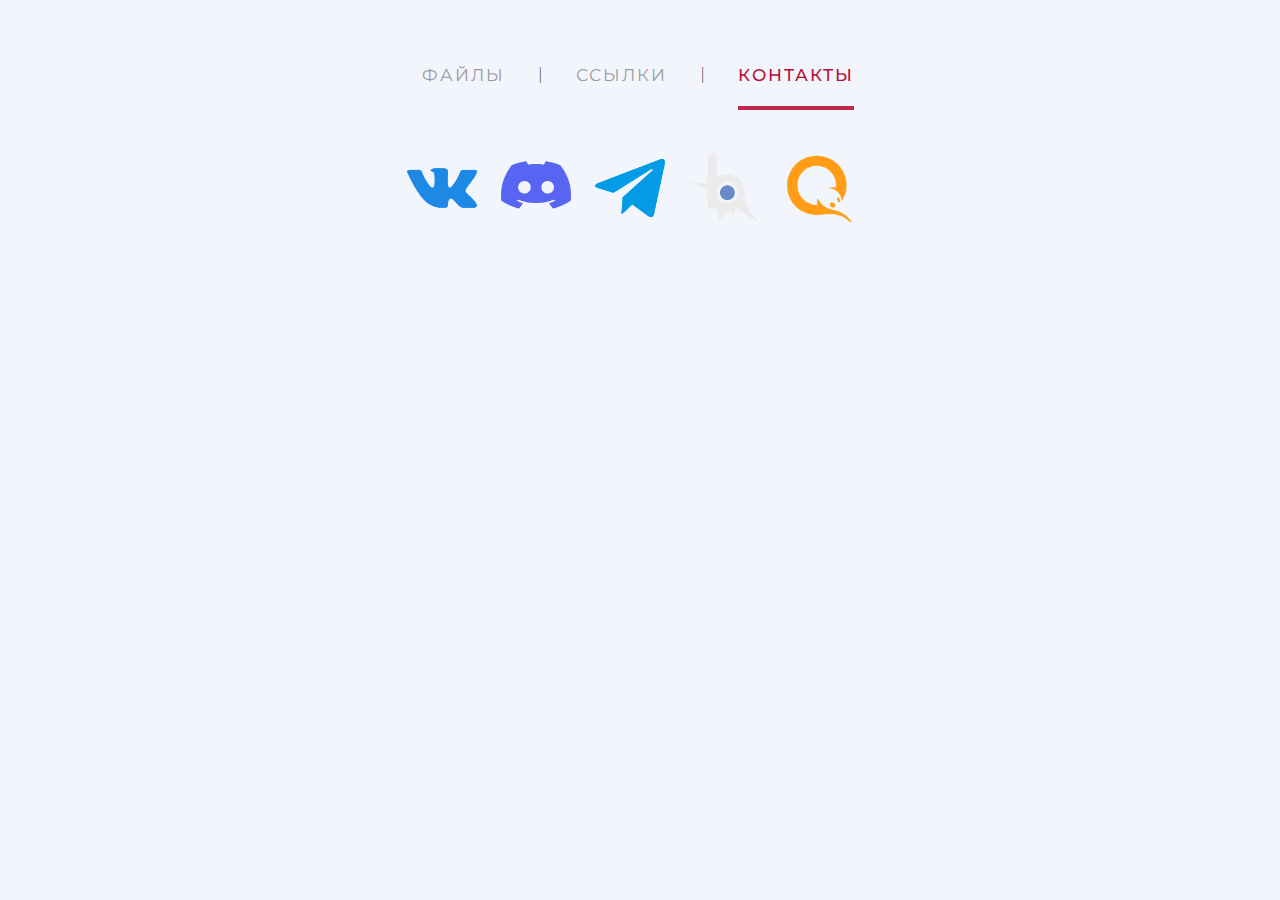
<file: contact.html>
<!DOCTYPE html>
<html lang="ru">
<head>
    <meta charset="UTF-8">
    <meta http-equiv="X-UA-Compatible" content="IE=edge">
    <meta name="viewport" content="width=device-width, initial-scale=1.0">

    <link rel="stylesheet" href="css/menu.css">
    <link rel="stylesheet" href="css/style_contact.css">
    <link rel="stylesheet" href="css/theme.css">
    <link rel="stylesheet" href="css/bg.css">
    <link href="https://fonts.googleapis.com/css?family=Montserrat:regular" rel="stylesheet" />
    <link rel="shortcut icon" href="favicon/favicon.png" type="image/x-icon">

    <title>Aronakich</title>
</head>
    <ul class="menu-main">
        <li><a href="index.html">Файлы</a></li>
        <li><a href="links.html">Ссылки</a></li>
        <li><a href="contact.html" class="current">Контакты</a></li>
      </ul>

      <!-- contacts -->
      <ul class="social-icons">
        <li><a href="https://vk.com/dlaremme"><img src='icons/vk.png' /></a></li>
        <li><a href="https://discord.com/invite/EczWWY3ZGE"><img src='icons/discord.png' /></a></li>
        <li><a href="https://t.me/hibebros"><img src='icons/telegram.png' /></a></li>
        <li><a href="https://www.blast.hk/members/442386/"><img src='icons/blasthk.png' /></a></li>
        <li><a href="http://qiwi.com/n/ARONAKICH"><img src='icons/qiwi.png' /></a></li>
    </ul>

<!-- bg -->
<div class="area" >
    <ul class="circles">
            <li></li>
            <li></li>
            <li></li>
            <li></li>
            <li></li>
            <li></li>
            <li></li>
            <li></li>
            <li></li>
            <li></li>
    </ul>
  </div>

</body>
</html>
</file>
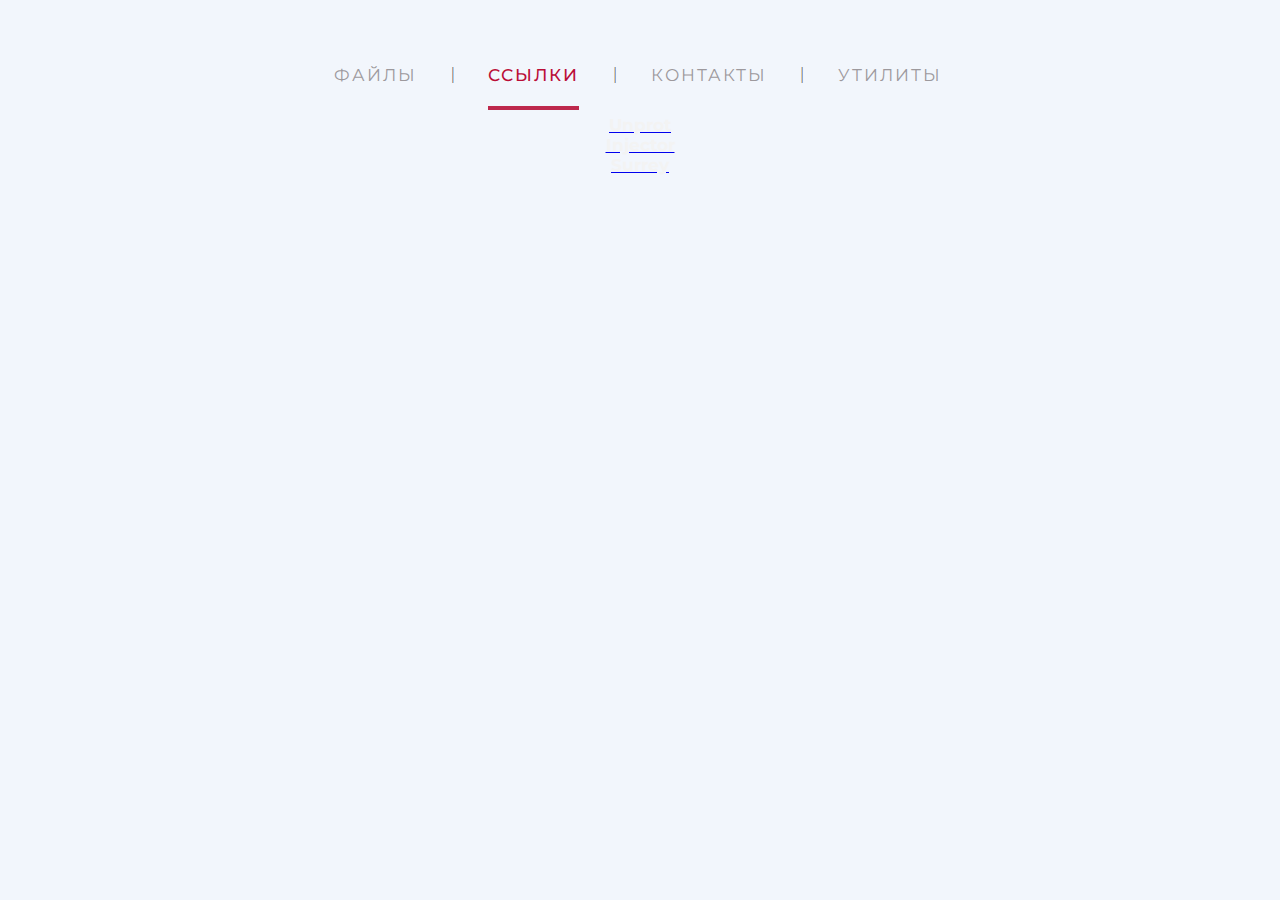
<file: links.html>
<!DOCTYPE html>
<html lang="ru">
<head>
    <meta charset="UTF-8">
    <meta http-equiv="X-UA-Compatible" content="IE=edge">
    <meta name="viewport" content="width=device-width, initial-scale=1.0">

    <link rel="stylesheet" href="css/menu.css">
    <link rel="stylesheet" href="css/style_links.css">
    <link rel="stylesheet" href="css/theme.css">
    <link rel="stylesheet" href="css/bg.css">
    <link rel="stylesheet" href="css/theme.css">
    <link href="https://fonts.googleapis.com/css?family=Montserrat:regular" rel="stylesheet" />
    <link rel="shortcut icon" href="favicon/favicon.png" type="image/x-icon">

    <title>Aronakich</title>
</head>

    <ul class="menu-main">
        <li><a href="index.html">Файлы</a></li>
        <li><a href="links.html" class="current">Ссылки</a></li>
        <li><a href="contact.html">Контакты</a></li>
        <li><a href="tools.html">Утилиты</a></li>
      </ul>

      <!-- links -->
      <center><a class="firstLink" href="http://f0467642.xsph.ru/unprot.php"><h2 class="firstLink">Unprot</h2></a></center>
      <center><a class="otherLink" href="https://luainjector.sparebola.ru/"><h2 class="otherLink">Injector</h2></a></center>
      <center><a class="otherLink" href="http://f0467642.xsph.ru/surrey.php"><h2 class="otherLink">Surrey</h2></a></center>

    <!-- bg -->
    <div class="area" >
        <ul class="circles">
                <li></li>
                <li></li>
                <li></li>
                <li></li>
                <li></li>
                <li></li>
                <li></li>
                <li></li>
                <li></li>
                <li></li>
        </ul>
      </div>
    
    </body>
</html>
</file>
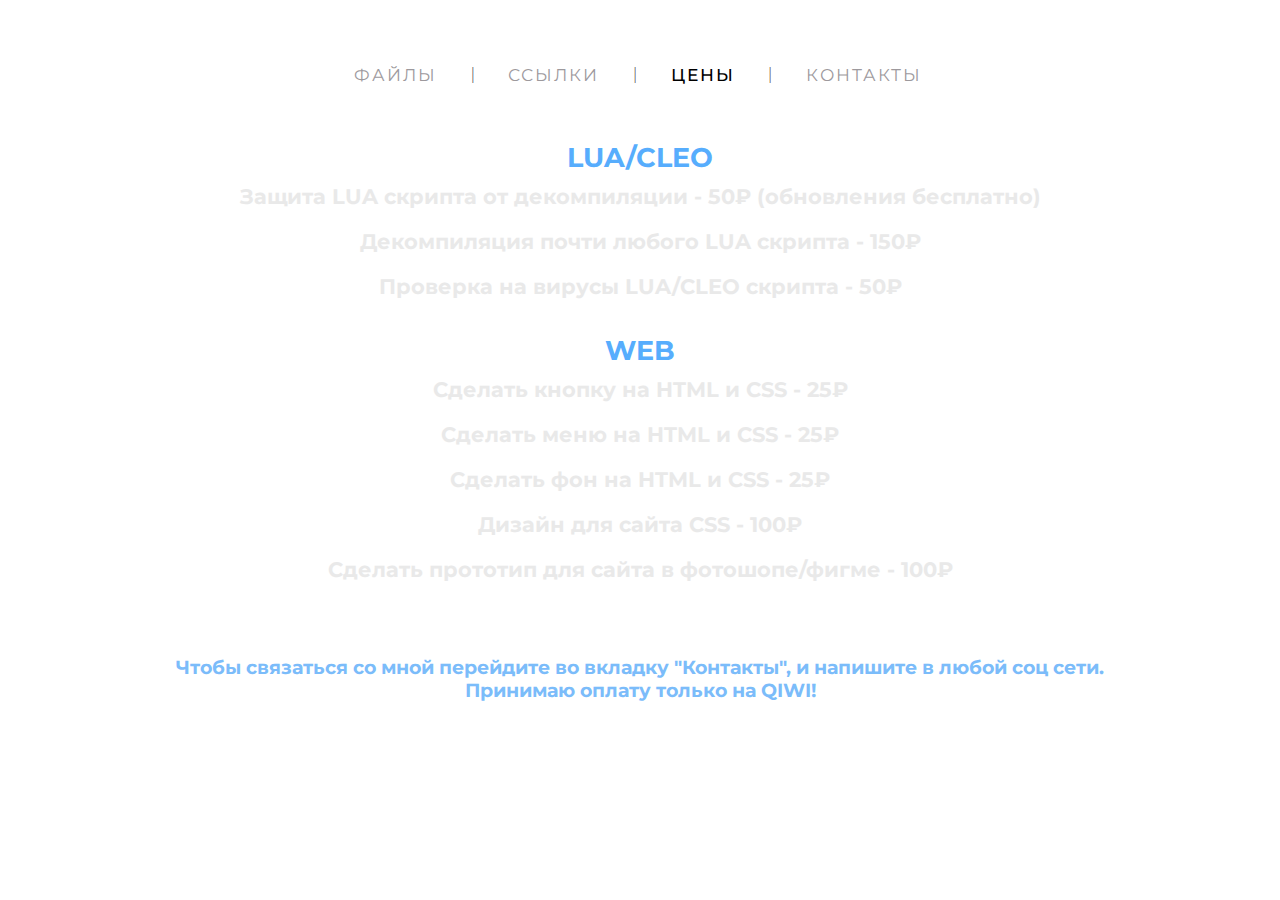
<file: price.html>
<!DOCTYPE html>
<html lang="ru">
<head>
    <meta charset="UTF-8">
    <meta http-equiv="X-UA-Compatible" content="IE=edge">
    <meta name="viewport" content="width=device-width, initial-scale=1.0">

    <link rel="stylesheet" href="css/menu.css">
    <link rel="stylesheet" href="css/style_price.css">
    <link rel="stylesheet" href="css/bg.css">
    <link href="https://fonts.googleapis.com/css?family=Montserrat:regular" rel="stylesheet" />
    <link rel="shortcut icon" href="favicon/favicon.png" type="image/x-icon">

    <title>Aronakich</title>
</head>
<body>

    <ul class="menu-main">
        <li><a href="index.html">Файлы</a></li>
        <li><a href="links.html">Ссылки</a></li>
        <li><a href="price.html" class="current">Цены</a></li>
        <li><a href="contact.html">Контакты</a></li>
      </ul>

      <!-- price -->
      <center><h1 class="priceTitle">LUA/CLEO</h1></center>
      <center><h2 class="priceText">Защита LUA скрипта от декомпиляции - 50₽ (обновления бесплатно)</h2></center>
      <center><h2 class="priceText">Декомпиляция почти любого LUA скрипта - 150₽</h2></center>
      <center><h2 class="priceText">Проверка на вирусы LUA/CLEO скрипта - 50₽</h2></center>

      <center><h1 class="priceTitle">WEB</h1></center>
      <center><h2 class="priceText">Сделать кнопку на HTML и CSS - 25₽</h2></center>
      <center><h2 class="priceText">Сделать меню на HTML и CSS - 25₽</h2></center>
      <center><h2 class="priceText">Сделать фон на HTML и CSS - 25₽</h2></center>
      <center><h2 class="priceText">Дизайн для сайта CSS - 100₽</h2></center>
      <center><h2 class="priceText">Сделать прототип для сайта в фотошопе/фигме - 100₽</h2></center>

      <center><h3 class="info">Чтобы связаться со мной перейдите во вкладку "Контакты", и напишите в любой соц сети.</h3></center>
      <center><h3 class="info" style="padding: 0%">Принимаю оплату только на QIWI!</h3></center>

    <!-- bg -->
    <div class="area" >
      <ul class="circles">
              <li></li>
              <li></li>
              <li></li>
              <li></li>
              <li></li>
              <li></li>
              <li></li>
              <li></li>
              <li></li>
              <li></li>
      </ul>
    </div>

    </body>
</html>
</file>
<file: css/menu.css>
body {
    background: var(--var-body-bg);
}

::selection {
    color: var(--var-body-fc);
    background: var(--var-menu-bg);
}

/* menu */
.menu-main {
    list-style: none;
    margin: 40px 0 5px;
    padding: 25px 0 5px;
    text-align: center;
    background: var(--var-body-bg);
  }
  .menu-main li {display: inline-block;}
  .menu-main li:after {
    content: "|";
    color: #606060;
    display: inline-block;
    vertical-align:top;
  }
  .menu-main li:last-child:after {content: none;}
  .menu-main a {
    text-decoration: none;
    font-family: Montserrat;
    letter-spacing: 2px;
    position: relative;
    padding-bottom: 20px;
    margin: 0 34px 0 30px;
    font-size: 17px;
    text-transform: uppercase;
    display: inline-block;
    transition: color .2s;
  }
  .menu-main a, .menu-main a:visited {color: #9d999d;}
  .menu-main a.current, .menu-main a:hover{color: var(--var-menu-fc); font-weight: 500;}
  .menu-main a:before,
  .menu-main a:after {
    content: "";
    position: absolute;
    height: 4px;
    top: auto;
    right: 50%;
    bottom: -5px;
    left: 50%;
    background: var(--var-menu-fc2);
    transition: .7s;
  }
  .menu-main a:hover:before, .menu-main .current:before {left: 0;}
  .menu-main a:hover:after, .menu-main .current:after {right: 0;}   
  @media (max-width: 550px) {
  .menu-main {padding-top: 0;}
  .menu-main li {display: block;}
  .menu-main li:after {content: none;}
  .menu-main a {
    padding: 25px 0 20px; 
    margin: 0 30px;
  }
  }
</file>
<file: css/style_contact.css>
/* contact */
.social-icons {
  padding: 3%;
  text-align: center;
  }  
.social-icons li:hover {
  opacity: 90%;
}
.social-icons li:active {
  opacity: 70%
}
.social-icons li {
  display:inline-block;
  list-style-type:none;
  -webkit-user-select:none;
  -moz-user-select:none;
  }
.social-icons li a {
  border-bottom: none;
  }
.social-icons li img {
  width:70px;
  height:70px;
  margin-right: 20px;
}
</file>
<file: css/theme.css>
:root {
    --var-body-bg: #242b30;
    --var-body-fc: #f0f2f3;
    --var-menu-fc: #fc4773;
    --var-menu-fc2: #bd284c;
    --var-menu-bg: rgba(255, 255, 255, 0.2);
    --var-button: #f0eeee;
    --var-body-fc-invert: #0b1016;
}

@media (prefers-color-scheme: light) {
    :root {
        --var-body-bg: #f2f6fc;
        --var-body-fc: #0b1016;
        --var-menu-fc: #ba0d37;
        --var-menu-fc2: #bd284c;
        --var-menu-bg: rgba(20, 20, 20, 0.2);
        --var-button: #1A1A1A;
        --var-body-fc-invert: #f0f2f3;
    }
}
</file>
<file: css/bg.css>
*{
    margin: 0px;
    padding: 0px;
}

.context {
    width: 100%;
    position: absolute;
    top:50vh;
}

.circles{
    position: absolute;
    top: 0;
    left: 0;
    width: 100%;
    height: 100%;
    overflow: hidden;
    pointer-events: none;
}

.circles li{
    position: absolute;
    display: block;
    list-style: none;
    width: 20px;
    height: 20px;
    background: var(--var-menu-bg);
    animation: animate 22s linear infinite;
    bottom: -150px;
    
}

.circles li:nth-child(1){
    left: 25%;
    width: 80px;
    height: 80px;
    animation-delay: 0s;
}


.circles li:nth-child(2){
    left: 10%;
    width: 20px;
    height: 20px;
    animation-delay: 2s;
    animation-duration: 12s;
}

.circles li:nth-child(3){
    left: 70%;
    width: 20px;
    height: 20px;
    animation-delay: 4s;
}

.circles li:nth-child(4){
    left: 40%;
    width: 60px;
    height: 60px;
    animation-delay: 0s;
    animation-duration: 17s;
}

.circles li:nth-child(5){
    left: 65%;
    width: 20px;
    height: 20px;
    animation-delay: 0s;
}

.circles li:nth-child(6){
    left: 75%;
    width: 110px;
    height: 110px;
    animation-delay: 3s;
}

.circles li:nth-child(7){
    left: 35%;
    width: 150px;
    height: 150px;
    animation-delay: 7s;
}

.circles li:nth-child(8){
    left: 50%;
    width: 25px;
    height: 25px;
    animation-delay: 15s;
    animation-duration: 45s;
}

.circles li:nth-child(9){
    left: 20%;
    width: 15px;
    height: 15px;
    animation-delay: 2s;
    animation-duration: 35s;
}

.circles li:nth-child(10){
    left: 85%;
    width: 150px;
    height: 150px;
    animation-delay: 0s;
    animation-duration: 11s;
}



@keyframes animate {

    0%{
        transform: translateY(0) rotate(0deg);
        opacity: 1;
        border-radius: 0;
    }

    100%{
        transform: translateY(-1000px) rotate(720deg);
        opacity: 0;
        border-radius: 50%;
    }

}
</file>
<file: css/style_links.css>
h2 {
    font-family: Montserrat;
    color: rgb(243, 243, 243);
    font-size: 17px;
  }
  .h22 {
    text-decoration: none;
    margin: 3%;
    font-size: 17px;
  }
  .h22:hover {
    text-decoration: underline;
  }
  .h23 {
    text-decoration: none;
    font-size: 17px;
  }
  .h23:hover {
    text-decoration: underline;
  }
  .h24 {
    text-decoration: none;
    margin: 3%;
    font-size: 17px;
  }
  .h24:hover {
    text-decoration: underline;
  }
  .h25 {
    text-decoration: none;
    margin: 5%;
    font-size: 25px;
  }
  .h25:hover {
    text-decoration: underline;
  }
</file>
<file: css/style_price.css>
* {
  margin: 0;
  padding: 0;
}

.priceText {
  font-family: Montserrat;
  color: rgb(233, 233, 233);
  text-decoration: none;
  font-size: 21px;
  padding: 10px;
}

.priceTitle {
  font-family: Montserrat;
  color: #57adfd;
  text-decoration: none;
  padding-top: 2%;
  font-size: 27px;
}

.info {
      font-family: Montserrat;
      color: #7bbcfa;
      text-decoration: none;
      padding-top: 5%;
}
</file>
